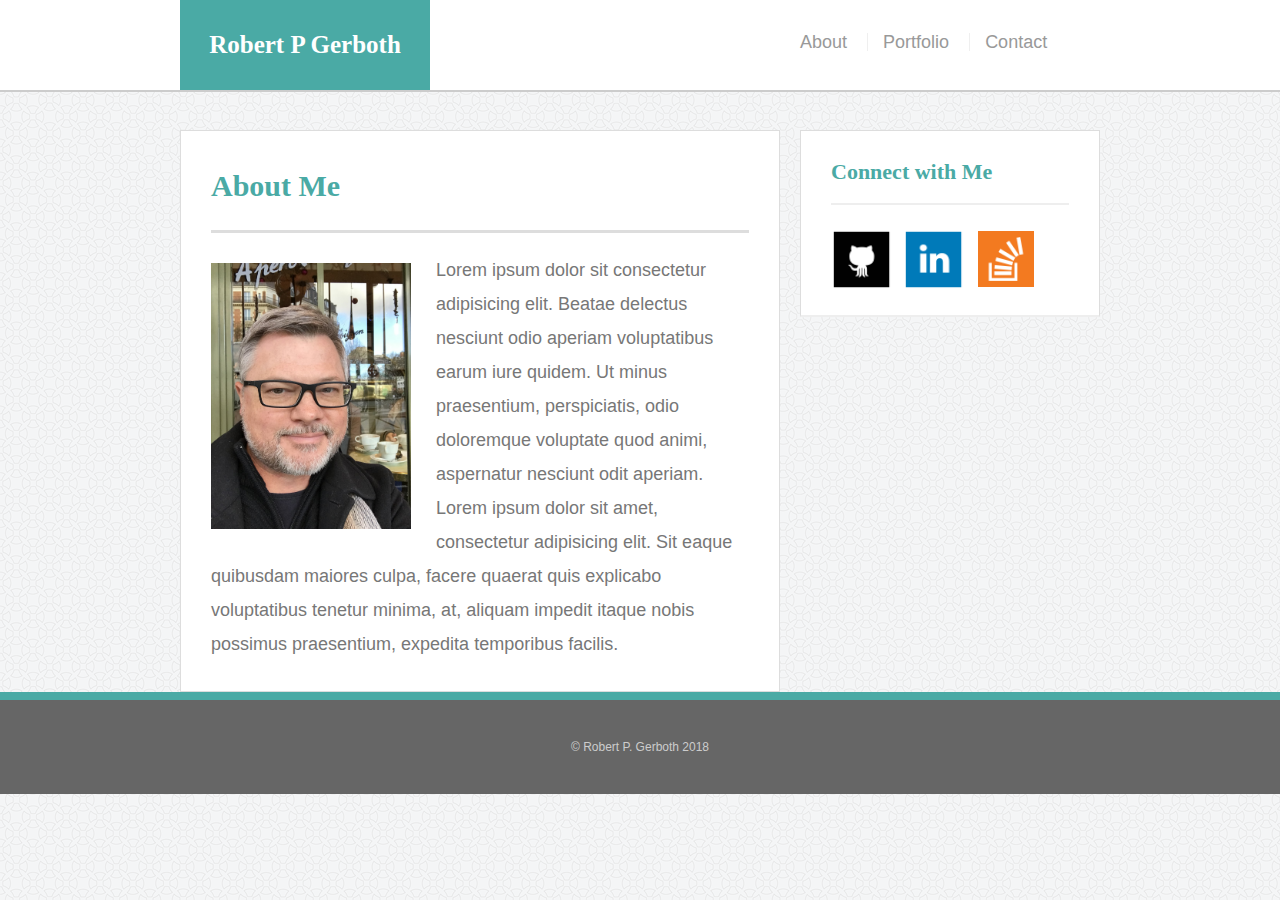
<file: index.html>
<!-- Responsive Portfolio (index) -->
<!doctype html>
<html lang="en-us">
<head>
  <meta charset="UTF-8">
  <meta name="viewport" content="width=device-width" intial-scale=1>
  <title>Responsive Portfolio RPG</title>
  <link rel="stylesheet" type="text/css" href="assets/css/reset.css">
  <link rel="stylesheet" type="text/css" href="assets/css/style.css">
</head>
<body>
  <header id="masthead">
      <div class="container">
        <a href="index.html" id="logo">Robert P Gerboth</a>
        <nav>
          <a href="index.html">About</a>
          <a href="portfolio.html">Portfolio</a>
          <a href="contact.html">Contact</a>
        </nav>
    </div>
  </header>
  <div id="main-container" class="container">
    <section class="main-section">
      <h1>About Me</h1>
      <img src="assets/images/ProfilePictureJan2018.jpg" class="myImage" alt="Robert P Gerboth Photo">
      <p>
        Lorem ipsum dolor sit consectetur adipisicing elit. Beatae delectus nesciunt odio aperiam voluptatibus earum iure quidem. Ut minus praesentium, perspiciatis, odio doloremque voluptate quod animi, aspernatur nesciunt odit aperiam.
        <br>
        Lorem ipsum dolor sit amet, consectetur adipisicing elit. Sit eaque quibusdam maiores culpa, facere quaerat quis explicabo voluptatibus tenetur minima, at, aliquam impedit itaque nobis possimus praesentium, expedita temporibus facilis.
      </p>
    </section>

    <section class="sidebar">
      <div id="connect">
          <h2>Connect with Me</h2>
          <img class="social" src="assets/images/if_github_square_black_107109.png" alt="Robert Gerboth Github Profile">
          <!-- style="width:50px;height:50px;border:0;"> -->
          <img class="social" src="assets/images/if_linkedin_square_color_107091.png" alt="Robert Gerboth LinkedIn Profile">
          <!-- " style="width:50px;height:50px;border:0;"> -->
          <img class="social" src="assets/images/if_overflow_334695.png" alt="Robert Gerboth Stack Overflow Profile">
           <!-- style="width:45px; height:45px; border: 2px solid white"> -->
        <!-- <h2>Connect with Me</h2>
          <a class="socialIcon" href="https://github.com/RGerboth">
            <img class="social" src="assets/images/if_github_square_black_107109.png" alt="Robert Gerboth Github Profile">
          </a>

          <a class="socialIcon" href="http://www.linkedin.com/in/Robert-Gerboth">
          <img class="social" src="assets/images/if_linkedin_square_color_107091.png" alt="Robert Gerboth LinkedIn Profile">
          </a>
          
          <a class="socialIcon" href="https://stackoverflow.com/users/8967940/rgerboth?tab=profile">
          <img class="social" src="assets/images/if_overflow_334695.png" alt="Robert Gerboth Stack Overflow Profile">
          </a> -->
      </div>
    </section>
  </div>
  <footer>
    <div class="container">
      &copy; Robert P. Gerboth 2018
  </footer>
</body>
</html>
</file>
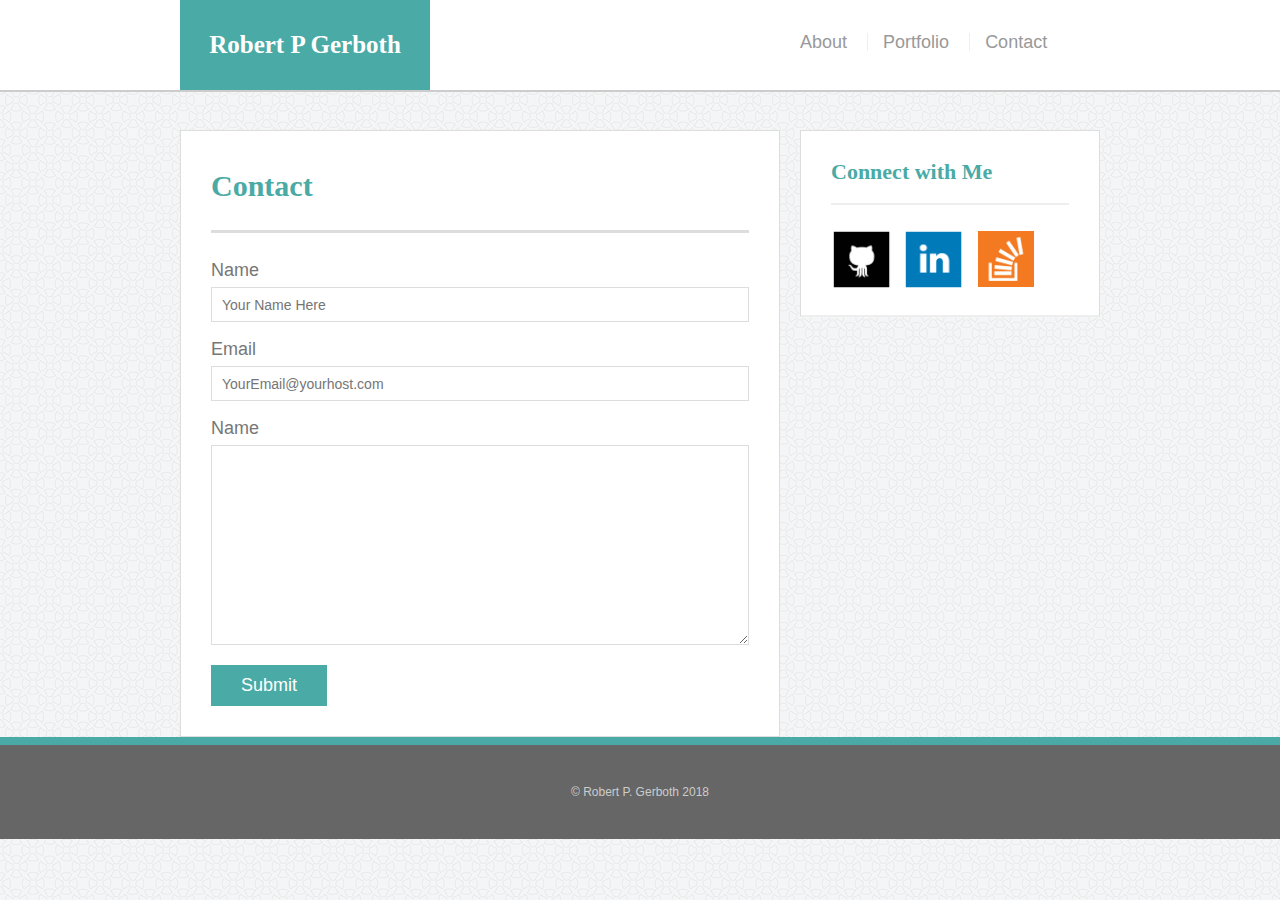
<file: contact.html>
<!-- Responsive portfolio page -->
<!doctype html>
<html lang="en-us">
<head>
  <meta charset="UTF-8">
  <title>Responsive Portfolio RPG</title>
  <meta name="viewport" content="width=device-width" intial-scale=1>
  <link rel="stylesheet" type="text/css" href="assets/css/reset.css">
  <link rel="stylesheet" type="text/css" href="assets/css/style.css">
</head>
<body>
  <header id="masthead">
      <div class="container">
        <a href="index.html" id="logo">Robert P Gerboth</a>
        <nav>
          <a href="index.html">About</a>
          <a href="portfolio.html">Portfolio</a>
          <a href="contact.html">Contact</a>
        </nav>
    </div>
  </header>
  <div id="main-container" class="container">
    <section class="main-section">
      <h1>Contact</h1>
        <form id="contact-form">
          <ul>
            <li>
              <LABEL for="name">Name</LABEL>
              <input type="text" name="name" id="name" placeholder="Your Name Here" required="required">
            </li>            
            <li>
              <LABEL for="email">Email</LABEL>
              <input type="text" name="email" id="email" placeholder="YourEmail@yourhost.com" required="required">
            </li>                        
            <li>
              <LABEL for="message">Name</LABEL>
              <textarea id="message" name="message" required="required"></textarea> 
            </li>                      
          </ul>
          <input type="submit" name="submit">
        </form>

    </section>

    <section class="sidebar">
      <div id="connect">
        <h2>Connect with Me</h2>
          <img class="social" src="assets/images/if_github_square_black_107109.png" alt="Robert Gerboth Github Profile">
          <!-- style="width:50px;height:50px;border:0;"> -->
          <img class="social" src="assets/images/if_linkedin_square_color_107091.png" alt="Robert Gerboth LinkedIn Profile">
          <!-- " style="width:50px;height:50px;border:0;"> -->
          <img class="social" src="assets/images/if_overflow_334695.png" alt="Robert Gerboth Stack Overflow Profile">
           <!-- style="width:45px; height:45px; border: 2px solid white"> -->
      </div>
    </section>
  </div>
  <footer>
    <div class="container">
      &copy; Robert P. Gerboth 2018
  </footer>
</body>
</html>
</file>
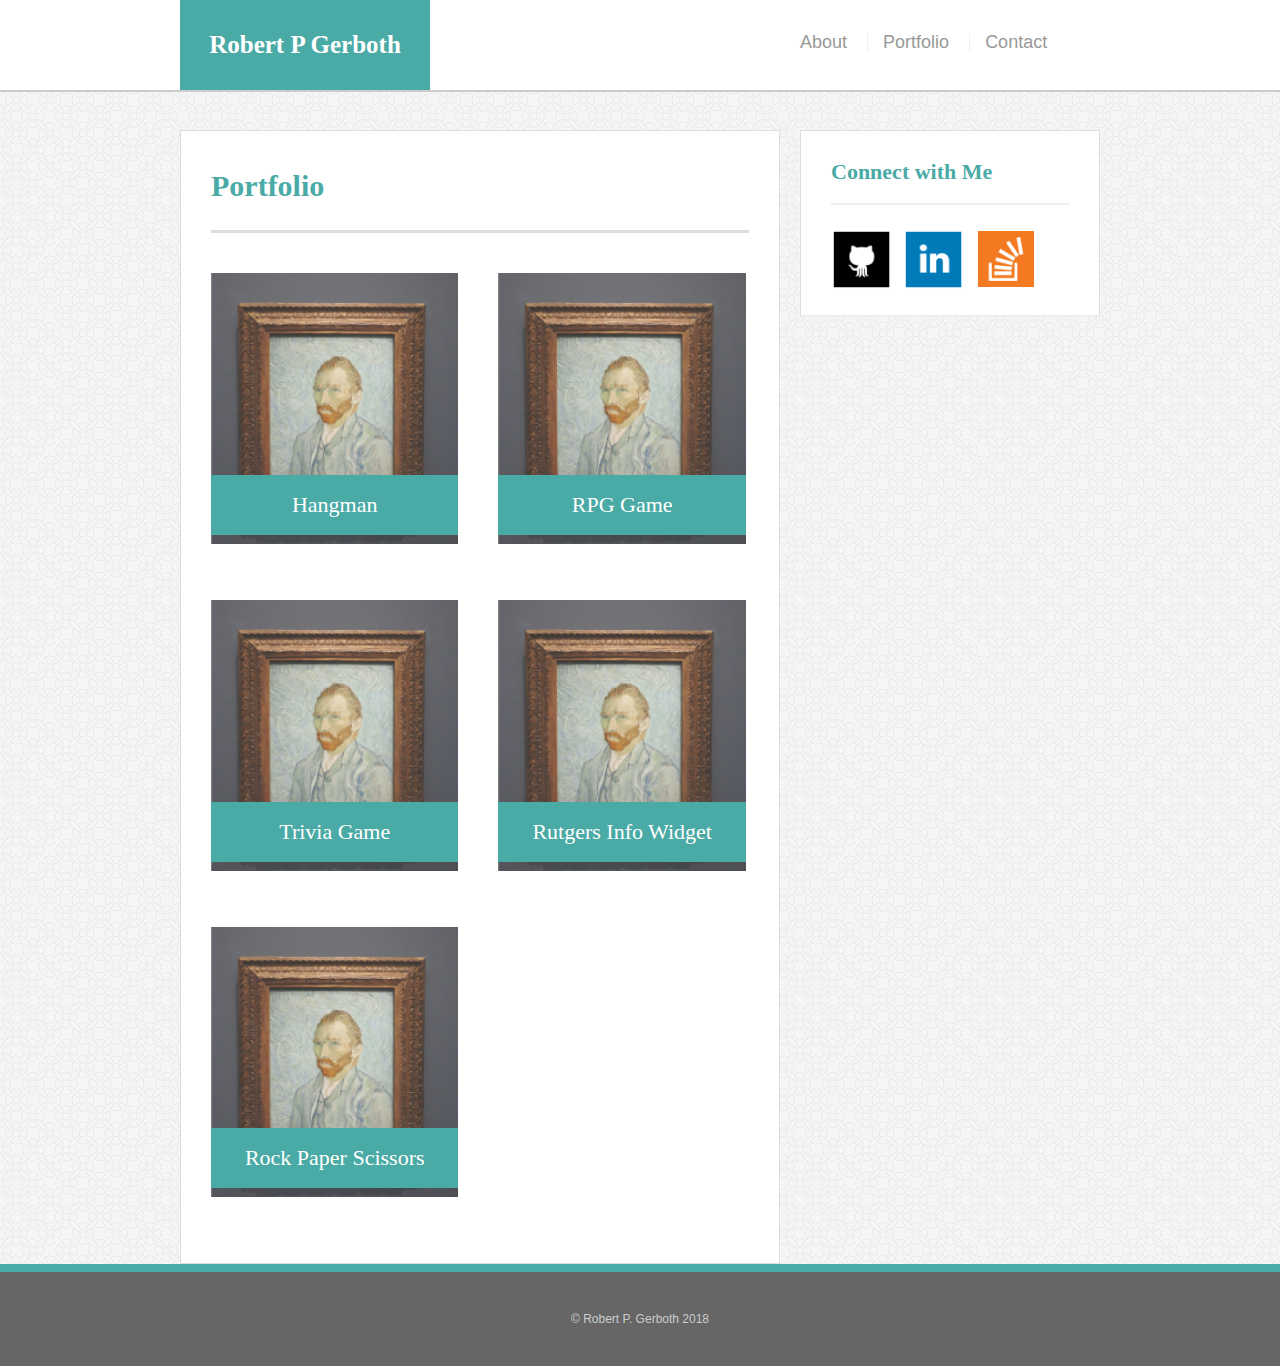
<file: portfolio.html>
<!-- Responsive portfolio page -->
<!doctype html>
<html lang="en-us">
<head>
  <meta charset="UTF-8">
  <meta name="viewport" content="width=device-width" intial-scale=1>
  <title>Responsive Portfolio RPG</title>
  <link rel="stylesheet" type="text/css" href="assets/css/reset.css">
  <link rel="stylesheet" type="text/css" href="assets/css/style.css">
</head>
<body>
  <header id="masthead">
      <div class="container">
        <a href="index.html" id="logo">Robert P Gerboth</a>
        <nav>
          <a href="index.html">About</a>
          <a href="portfolio.html">Portfolio</a>
          <a href="contact.html">Contact</a>
        </nav>
    </div>
  </header>
  <div id="main-container" class="container">
    <section class="main-section">
      <h1>Portfolio</h1>
        <div class="work">  
          <img src="assets/images/vanGogh.png" alt="Project Picture">
          <!-- style="width:150px;height:200px"> -->
          <h3>Hangman</h3>
        </div>
        
        <div class="work">  
          <img src="assets/images/vanGogh.png" alt="Project Picture"> 

          <!-- style="width:150px;height:200px"> -->
          <h3>RPG Game</h3>
        </div>
        
        <div class="work">  
          <img src="assets/images/vanGogh.png" alt="Project Picture">

           <!-- style="width:150px;height:200px"> -->
          <h3>Trivia Game</h3>
        </div>
        
        <div class="work">  
          <img src="assets/images/vanGogh.png" alt="Project Picture">

           <!-- style="width:150px;height:200px"> -->
          <h3>Rutgers Info Widget</h3>
        </div>
        
        <div class="work">  
        <img src="assets/images/vanGogh.png" alt="Project Picture">

         <!-- style="width:150px;height:200px"> -->
          <h3>Rock Paper Scissors</h3>
        </div>

    </section>

    <section class="sidebar">
      <div id="connect">
        <h2>Connect with Me</h2>
          <img class="social" src="assets/images/if_github_square_black_107109.png" alt="Robert Gerboth Github Profile">
          <!-- style="width:50px;height:50px;border:0;"> -->
          <img class="social" src="assets/images/if_linkedin_square_color_107091.png" alt="Robert Gerboth LinkedIn Profile">
          <!-- " style="width:50px;height:50px;border:0;"> -->
          <img class="social" src="assets/images/if_overflow_334695.png" alt="Robert Gerboth Stack Overflow Profile">
           <!-- style="width:45px; height:45px; border: 2px solid white"> -->
      </div>
    </section>
  </div>
  <footer>
    <div class="container">
      &copy; Robert P. Gerboth 2018
  </footer>
</body>
</html>
</file>
<file: assets/css/style.css>
* {
	box-sizing: border-box;
}
body{
	font-size: 18px;
	line-height: 34px;
	font-family: 'Arial', 'Helvetica Neue', Helvetica, sans-serif;
	color: #777;
	background: url('../images/circles-light.png');
}

.container {
	width: 100%;
	max-width: 960px;
	margin: 0 auto;
	clear: both;
}

h1, h2, h3, p {
	margin-bottom: 20px;
}

p:last-child {
	margin-bottom: 0;
}

h1, h2, h3 {
	font-family: 'Georgia', Times, Tims New Roman, serif;
	font-weight: 700;
	color: #4aaaa5;
}

h1 {
	font-size: 30px;
	line-height: 49px;
	border-bottom: 3px solid #ddd;
	padding-bottom: 20px;
}

h2, h3 {
	font-size: 22px;
}

#masthead {
	background: #fff;
	margin: 0 0 30px;
	z-index: 99;
	color: #fff;
	overflow: auto;
	border-bottom: 2px solid #ccc;
	position: fixed;
	width: 100%;
}

#logo {
	width: 250px;
	height: 90px;
	background: #4aaaa5;
	float: left;
	font-family: 'Georgia', Times, Times New Roman, serif;
	text-align: center;
	line-height: 90px;
	color: #fff;
	font-weight: 700;
	font-size: 25px;
	text-decoration: none;
}

nav {
	float: right;
	margin-top: 25px;
}

nav a {
	color: #999;
	text-decoration: none;
	margin-left: 15px;
	display: inline-block;
	border-left: 1px solid #efefef;
	padding-left: 15px;
	line-height: 18px;
}

nav a:first-child {
	border-left: 0 none;
}

#main-container {
	padding-top: 130px;
}

.main-section {
	background: #fff;
	padding: 30px;
	margin: 0 0 40 px 0;
	width: 100%;
	max-width: 650px;
	float: left;
	border: 1px solid #ddd;
}

.myImage {
	width: 200px;
	height: auto;
	margin-top: 10px;
	float: left;
	margin-right: 25px;
}

.sidebar {
	background-color: #fff;
	padding: 30px;
	width: 100%;
	max-width: 270px;
	float: right;
	border: 1px solid #ddd;
	margin-bottom: 20px;
}

h3, .sidebar, h2 {
	border-bottom: 2px solid #eee;
	padding-bottom: 20px;
	margin-bottom: 15px;
	line-height: 22px;

}

.social {
	width: 62px;
	height: 62px;
	margin-top: 8px;
	margin-right: 5px;
}

.social:last-child {
	margin-right: 0px;
	width:62px; 
	height:62px; 
	border: 3px solid white;
}

footer {
	background: #666;
	color: #fff;
	padding: 30px 0;
	clear: both;
	border-top: 8px solid #4aaaa5;
	color: #ccc;
	font-size: 12px;
	text-align: center;

}

/*portfolio page*/

.work {
	position:relative;
	float: left;
	width: 274px;
	margin: 20px 0 25px;
	overflow: auto;
}

.work:nth-child(even) {
	margin-right: 40px;
}

.work img {
	width: 100%;
	border: 0 none;
	opacity: 0.8;
}

.work h3 {
  position: absolute;
  bottom: 20px;
  width: 100%;
  padding: 15px;
  margin-bottom: 0;
  font-weight: 300;
  line-height: 30px;
  color: #fff;
  text-align: center;
  background: #4aaaa5;
  border-bottom: 0;
}

/* contact page */

#contact-form ul {
  margin-bottom: 20px;
}
#contact-form li {
  margin-bottom: 10px;
}

label,
input[type=text],
input[type=email],
textarea {
  display: block;
  width: 100%;
}

input[type=text],
input[type=email],
textarea {
  height: 35px;
  padding: 0 10px;
  font-size: 14px;
  border: 1px solid #ddd;
}

textarea {
  height: 200px;
}
input[type=submit] {
  padding: 10px 30px;
  font-size: 18px;
  color: #fff;
  cursor: pointer;
  background: #4aaaa5;
  border: 0 none;
}

/* screen width 640 */
@media screen and (max-width: 640px) {

#masthead {
	position: static;
}

#logo {
	width: 100%;
}

nav {
	float:left;
	width:100%;
}

nav a {
	width: 30%;
}

#main-container {
	width: 620px;
	/*margin: 20px;*/
	margin-left: 20px;
	padding-top: 0px;
	padding-right:20px;
}

.myImage {
	width:100%;
	max-width: 640px;
}

.sidebar {
	clear:both;
	float:left;
	max-width: 620px;
	margin-top: 20px;
}

.work {
	width: 100%;
}

}
/* end of 640 screen size */

/* screen width 768 */
@media screen and (min-width: 768px) {

#masthead {
	width: 768;
}

nav {
	float:right;
	width:350px;
	padding-right:20px;
}

#logo {
	margin-left: 20px;
}

.main-section {
	max-width: 728px;
	margin-left: 20px;
}

.sidebar {
	/*clear:both;*/
	float:left;
	width: 100%;
	max-width: 728px;
	margin-left: 20px;
	margin-top: 20px;
}

.work {
	width: 46%;
}

}

/* screen width 980 */
@media screen and (min-width: 980px) {

#masthead {
	width: 768;
}

nav {
	float:right;
	width:350px;
	padding-right:20px;
}

#logo {
	margin-left: 20px;
}

.main-section {
	max-width: 600px;
	margin-left: 20px;
}

.sidebar {
	/*clear:both;*/
	float:left;
	width: 100%;
	max-width: 300px;
	margin-left: 20px;
	margin-top: 0px;
}

.work {
	width: 46%;
}

}
</file>
